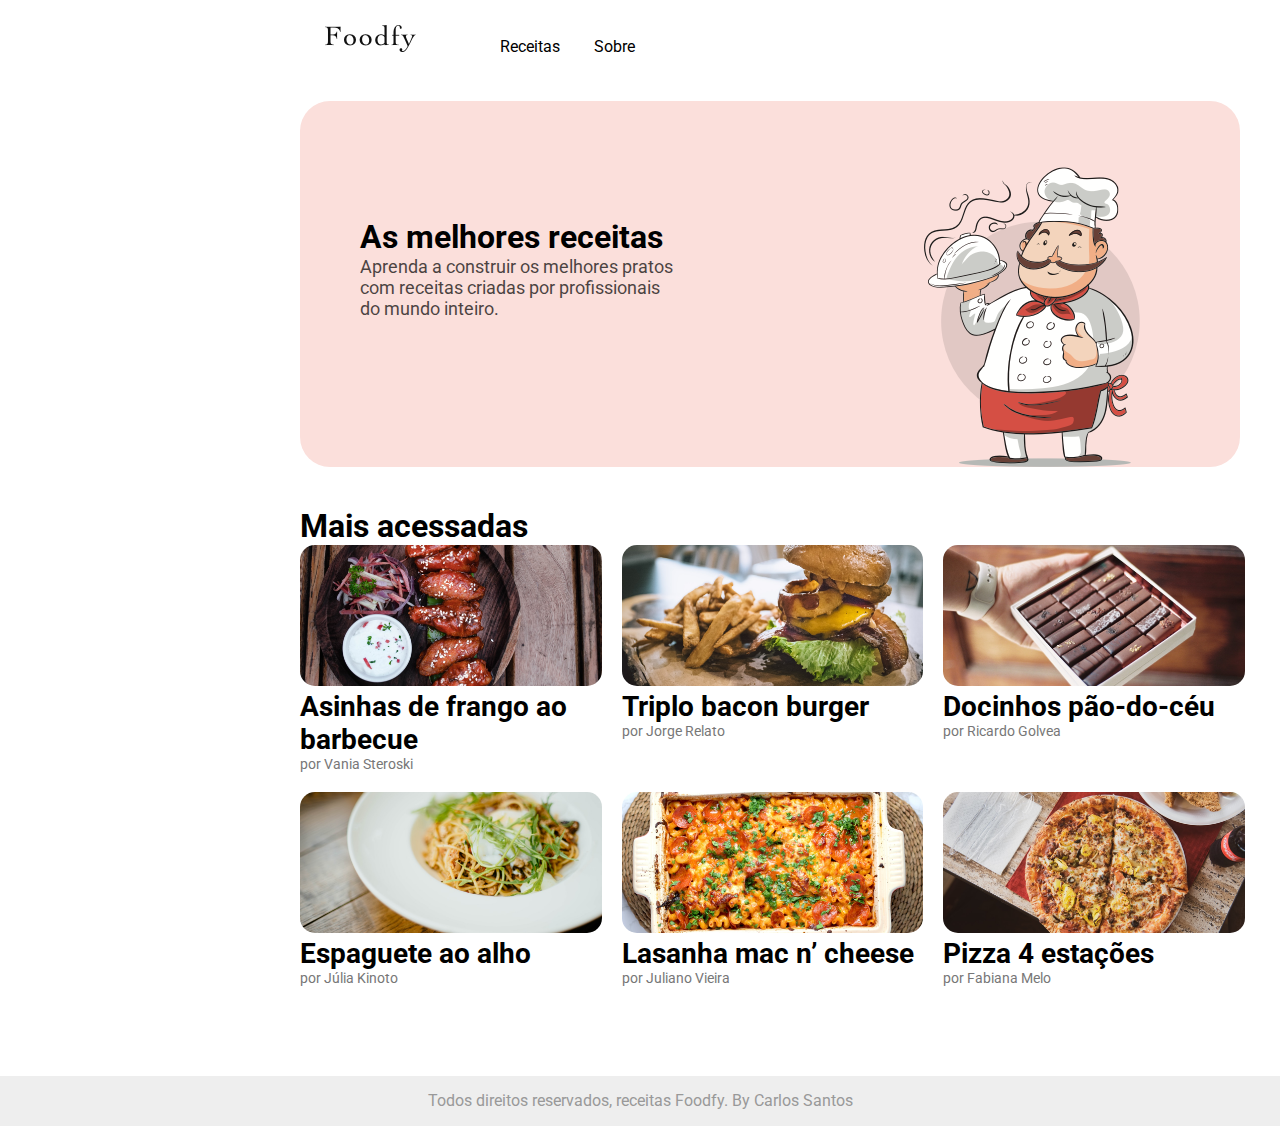
<file: index.html>
<!DOCTYPE html>
<html lang="pt-br">

<head>
    <meta charset="UTF-8">
    <meta http-equiv="X-UA-Compatible" content="IE=edge">
    <meta name="viewport" content="width=device-width, initial-scale=1.0">
    <link rel="stylesheet" href="styles.css">
    <title>Foodfy</title>
</head>

<body>
    <header>
        <div class="menu">
            <a href="/index.html"><img src="/assets/logo.png" alt="Logo"></a>
            <a class="re" href="/receitas.html">Receitas</a>
            <a href="/sobre.html">Sobre</a>
        </div>
    </header>


    <main>
        <div class="bunner">
            <div class="texto-bunner">
                <h1>As melhores receitas</h1>
                <p>
                    Aprenda a construir os melhores pratos<br>
                    com receitas criadas por profissionais<br>
                    do mundo inteiro.<br>
                </p>
            </div>
            <div class="chef">
                <img src="/assets/chef.png">
            </div>
        </div>

        <div class="mais">
            <h1>Mais acessadas</h1>
        </div>

        <section class="mais-olhados">

            <div class="olhados">
                <div class="mais-imagem">
                    <img src="/assets/asinhas.png">
                </div>
                <div class="mais-titulo">
                    <h1>
                        Asinhas de frango ao barbecue
                    </h1>
                    <p class="mais-autor">
                        por Vania Steroski
                    </p>
                </div>
            </div>

            <div class="olhados">
                <div class="mais-imagem">
                    <img src="/assets/burger.png">
                </div>
                <div class="mais-titulo">
                    <h1>
                        Triplo bacon burger
                    </h1>
                    <p class="mais-autor">
                        por Jorge Relato
                    </p>
                </div>
            </div>

            <div class="olhados">
                <div class="mais-imagem">
                    <img src="/assets/doce.png">
                </div>
                <div class="mais-titulo">
                    <h1>
                        Docinhos pão-do-céu
                    </h1>
                    <p class="mais-autor">
                        por Ricardo Golvea
                    </p>
                </div>
            </div>

            <div class="olhados">
                <div class="mais-imagem">
                    <img src="/assets/espaguete.png">
                </div>
                <div class="mais-titulo">
                    <h1>
                        Espaguete ao alho
                    </h1>
                    <p class="mais-autor">
                        por Júlia Kinoto
                    </p>
                </div>
            </div>

            <div class="olhados">
                <div class="mais-imagem">
                    <img src="assets/lasanha.png">
                </div>
                <div class="mais-titulo">
                    <h1>
                        Lasanha mac n’ cheese
                    </h1>
                    <p class="mais-autor">
                        por Juliano Vieira
                    </p>
                </div>
            </div>

            <div class="olhados">
                <div class="mais-imagem">
                    <img src="/assets/pizza.png">
                </div>
                <div class="mais-titulo">
                    <h1>
                        Pizza 4 estações
                    </h1>
                    <p class="mais-autor">
                        por Fabiana Melo
                    </p>
                </div>
            </div>
        </section>
    </main>


    <footer>
        <div class="pe">
            <p>Todos direitos reservados, receitas Foodfy. By Carlos Santos</p>
        </div>
    </footer>
</body>

</html>
</file>
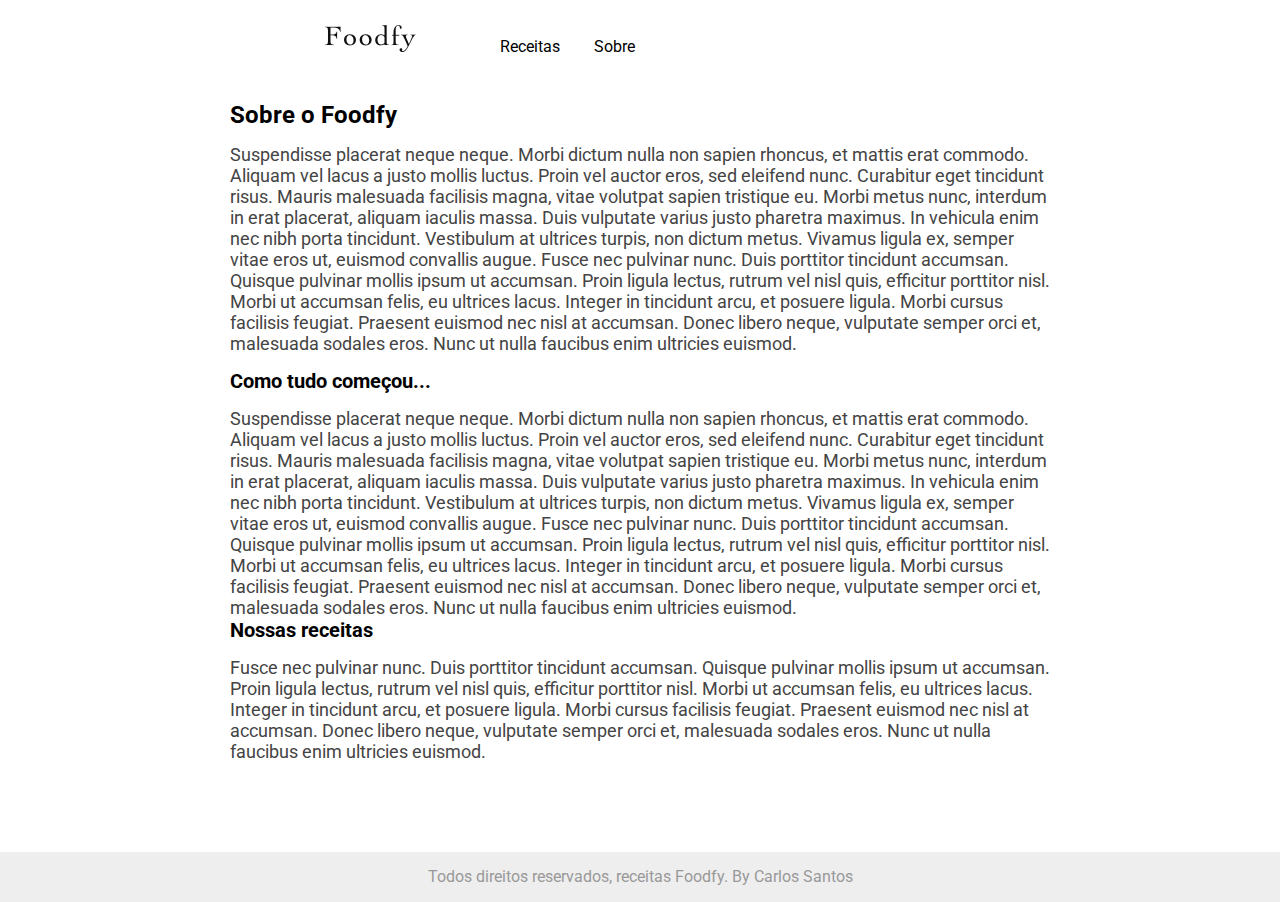
<file: sobre.html>
<!DOCTYPE html>
<html lang="pt-BR">

<head>
    <meta name="viewport" content="width=device-width, initial-scale=1.0">
    <link rel="icon" href="/assets/nd.ico" type="image/x-icon" />
    <title>Foodfy</title>
    <link rel="stylesheet" href="styles.css">
</head>

<body>
    <header>
        <div class="menu">
            <a href="/index.html"><img src="/assets/logo.png"></a>
            <a class="re" href="/receitas.html">Receitas</a>
            <a href="/sobre.html">Sobre</a>
        </div>
    </header>

    <main>
        <div class="sobre">
            <h1>Sobre o Foodfy</h1>

            <p>Suspendisse placerat neque neque. Morbi dictum nulla non sapien rhoncus, et mattis erat commodo. Aliquam
                vel lacus a justo mollis luctus. Proin vel auctor eros, sed eleifend nunc. Curabitur eget tincidunt
                risus. Mauris malesuada facilisis magna, vitae volutpat sapien tristique eu. Morbi metus nunc, interdum
                in erat placerat, aliquam iaculis massa. Duis vulputate varius justo pharetra maximus. In vehicula enim
                nec nibh porta tincidunt. Vestibulum at ultrices turpis, non dictum metus. Vivamus ligula ex, semper
                vitae eros ut, euismod convallis augue.
                Fusce nec pulvinar nunc. Duis porttitor tincidunt accumsan. Quisque pulvinar mollis ipsum ut accumsan.
                Proin ligula lectus, rutrum vel nisl quis, efficitur porttitor nisl. Morbi ut accumsan felis, eu
                ultrices lacus. Integer in tincidunt arcu, et posuere ligula. Morbi cursus facilisis feugiat. Praesent
                euismod nec nisl at accumsan. Donec libero neque, vulputate semper orci et, malesuada sodales eros. Nunc
                ut nulla faucibus enim ultricies euismod.</p>

            <h2>Como tudo começou...</h2>

            <p2>Suspendisse placerat neque neque. Morbi dictum nulla non sapien rhoncus, et mattis erat commodo. Aliquam
                vel lacus a justo mollis luctus. Proin vel auctor eros, sed eleifend nunc. Curabitur eget tincidunt
                risus. Mauris malesuada facilisis magna, vitae volutpat sapien tristique eu. Morbi metus nunc, interdum
                in erat placerat, aliquam iaculis massa. Duis vulputate varius justo pharetra maximus. In vehicula enim
                nec nibh porta tincidunt. Vestibulum at ultrices turpis, non dictum metus. Vivamus ligula ex, semper
                vitae eros ut, euismod convallis augue.
                Fusce nec pulvinar nunc. Duis porttitor tincidunt accumsan. Quisque pulvinar mollis ipsum ut accumsan.
                Proin ligula lectus, rutrum vel nisl quis, efficitur porttitor nisl. Morbi ut accumsan felis, eu
                ultrices lacus. Integer in tincidunt arcu, et posuere ligula. Morbi cursus facilisis feugiat. Praesent
                euismod nec nisl at accumsan. Donec libero neque, vulputate semper orci et, malesuada sodales eros. Nunc
                ut nulla faucibus enim ultricies euismod. </p2>

            <h3>Nossas receitas</h3>

            <p3>Fusce nec pulvinar nunc. Duis porttitor tincidunt accumsan. Quisque pulvinar mollis ipsum ut accumsan.
                Proin ligula lectus, rutrum vel nisl quis, efficitur porttitor nisl. Morbi ut accumsan felis, eu
                ultrices lacus. Integer in tincidunt arcu, et posuere ligula. Morbi cursus facilisis feugiat. Praesent
                euismod nec nisl at accumsan. Donec libero neque, vulputate semper orci et, malesuada sodales eros. Nunc
                ut nulla faucibus enim ultricies euismod.</p3>
        </div>

    </main>

    <footer>
        <div class="pe">
            <p>Todos direitos reservados, receitas Foodfy. By Carlos Santos</p>
        </div>
    </footer>

</body>

</html>
</file>
<file: styles.css>
@import url('https://fonts.googleapis.com/css?family=Roboto:400,700&display=swap');

* {
    padding: 0;
    margin: 0;
    box-sizing: border-box;
}

/*====== MENU =========*/
.menu {
    margin: 0 center;
    padding: 25px;
    font-family: 'Roboto', sans-serif;
    margin: auto;
}

.menu a:hover{
    color: #FBDFDB;
}

.menu img{
    margin-left: 300px;

}

.re {
    padding-left: 50px;
}

.menu a+a {
    margin-left: 30px;
    text-decoration: none;
    color: #000;
}

/*====== MAIN =========*/

.bunner {
    margin-top: 20px;
    background-color: #FBDFDB;
    font-family: 'Roboto', sans-serif;
    width: 940px;
    height: 366px;
    border-radius: 30px;
    margin-left: 300px;
}

.texto-bunner {
    float: left;
    margin-left: 60px;
    margin-top: 117px;
}

.texto-bunner p {
    opacity: 70%;
    font-size: 18px;
}

.chef {
    float: right;
    margin-right: 100px;
    margin-top: 66px;
}

.mais{
    font-family: 'Roboto', sans-serif;
    font-size: 16px;
    margin-left: 300px;
    padding-top: 40px;
}

.mais-imagem img{
    border-radius: 15px;
    width: 100%;
}

.mais-olhados{
    max-width: 945px;
    margin-left: 300px;
    display: grid;
    grid-template-columns: 1fr 1fr 1fr;
    gap: 20px;
}

.mais-titulo{
    font-family: 'Roboto', sans-serif;
    font-size:14px;
}

.mais-autor{
    color: #777777;
}


/*====== MAIS RECEITAS =========*/
.receitas{
    font-family: 'Roboto', sans-serif;
    margin-left: 300px;
    margin-top: 20px;
    max-width: 940px;
    display: grid;
    grid-template-columns: 1fr 1fr 1fr;
    gap: 20px;
    
}

.receita-imagem img{
    border-radius: 15px;
    width: 100%;
}

.receita-titulo{
    font-size:18px;
}

.receita-autor{
    font-size: 14px;
    color: #777777;
}

/*====== MODAL OVERLAY ATIVO =========*/

.modal-overlay {
    font-family: 'Roboto', sans-serif;
    background-color: rgba(0, 0, 0, 0.808);
    width: 100%;
    height: 100%;
    position: fixed;
    top: 0;
    opacity: 0;
    visibility: hidden;
}

.modal{
    background-color: whitesmoke;
    width: 660px;
    height: 413px;
    margin: 15vh auto;
    border-radius: 15px;
}

.modal .close-modal{
    position: absolute;
    bottom: 320px;
    margin-left: 320px;
    cursor: pointer;
    font-size: 16px;
    color:#999999;

}

/*===== MODAL RECEITAS DESATIVADO=====*/

.modal-overlay.active{
    opacity: 1;
    visibility: visible;
}

.modal-imagem{
    width: 640px;
    height: 225px;
    margin-left: 30px;
    margin-top: 20px;
}

.modal .modal-imagem img{
    width: 600px;
    height: 200px;
    border-radius: 15px;
    margin-top: 30px;
    margin-left: 1px;
}

#modal-titulo {
    text-align: center;
    font-size: 24px;
}

#modal-autor{
    text-align: center;
    font-size: 18px;
    color: #777777;
}

/*==== MAIN SOBRE ====*/

.sobre{
    margin-top: 20px;
    margin-left: 230px;
    margin-right: 230px;
    font-family: 'Roboto', sans-serif;
}

.sobre h1{
 font-size:24px;
 padding-bottom: 15px;
}

.sobre h2,h3{
    font-size: 20px;
    padding-bottom: 15px;
}

.sobre p,p2,p3{
    padding-bottom: 15px;
    font-size: 18px;
    color: #444444;
}

/*==================================FOOTER SOBRE*/  

.pe{
    margin-top: 90px;
    background-color: #EEEEEE;
    height:50px ;
    line-height: 50px;
}

.pe p{
    font-family: 'Roboto', sans-serif;
    color:  #999999;
    text-align: center;
    margin-top: 20px;
    margin-bottom: 10px;
}
</file>
